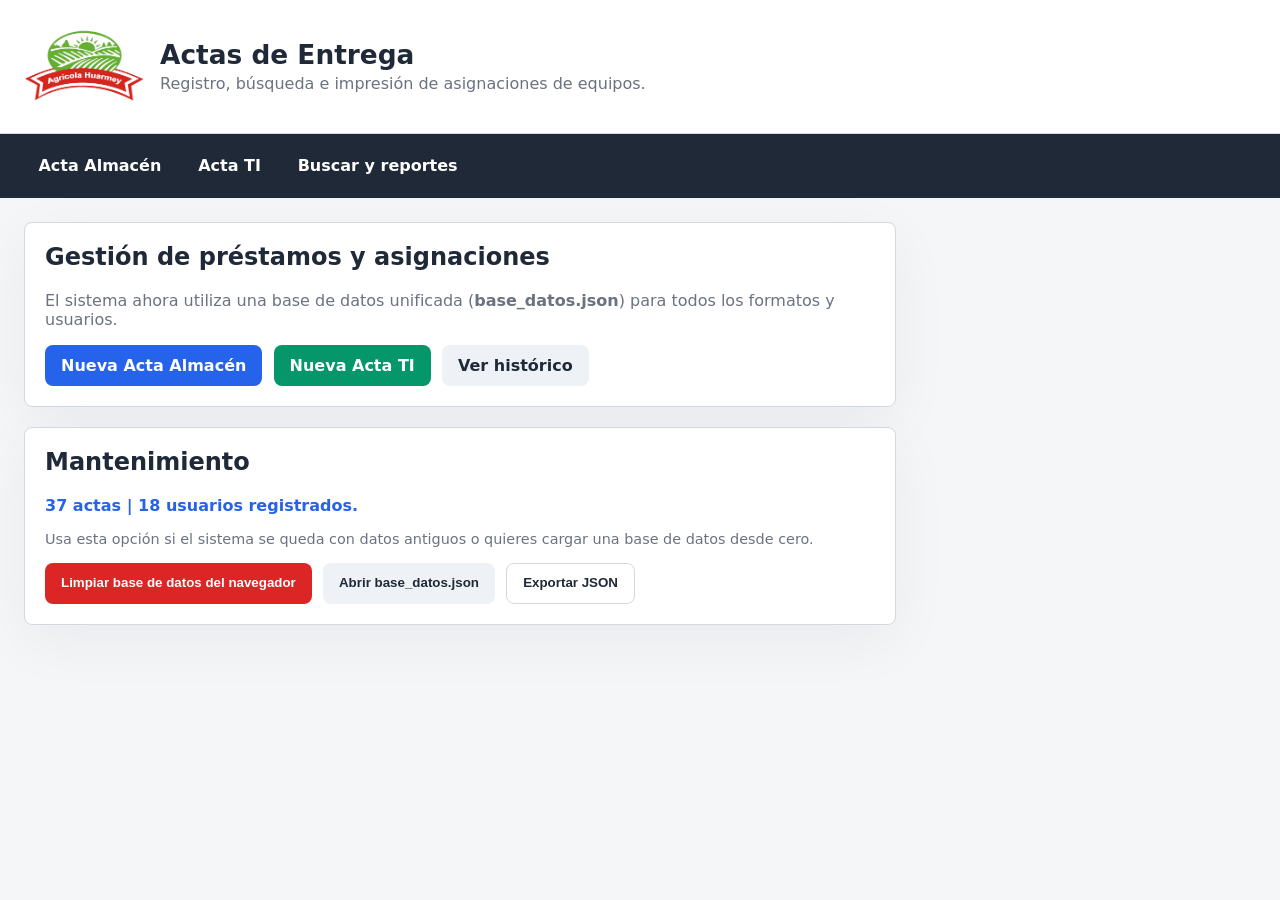
<file: index.html>
<!DOCTYPE html>
<html lang="es">
<head>
  <meta charset="UTF-8" />
  <meta name="viewport" content="width=device-width, initial-scale=1.0" />
  <title>Actas de Entrega - Agrícola Huarmey</title>
  <link rel="stylesheet" href="styles.css" />
</head>
<body data-page="home">
  <header class="page-header">
    <img src="image1.png" alt="Logo Agricola Huarmey" class="logo" />
    <div>
      <h1>Actas de Entrega</h1>
      <p>Registro, búsqueda e impresión de asignaciones de equipos.</p>
    </div>
  </header>

  <nav class="main-menu" aria-label="Menu principal">
    <a class="menu-link" href="registrar_almacen.html">Acta Almacén</a>
    <a class="menu-link" href="registrar_ti.html">Acta TI</a>
    <a class="menu-link" href="buscar.html">Buscar y reportes</a>
  </nav>

  <main class="home-grid">
    <section class="card intro-card">
      <h2>Gestión de préstamos y asignaciones</h2>
      <p>El sistema ahora utiliza una base de datos unificada (<strong>base_datos.json</strong>) para todos los formatos y usuarios.</p>
      <div class="button-group">
        <a class="button primary" href="registrar_almacen.html">Nueva Acta Almacén</a>
        <a class="button accent" href="registrar_ti.html">Nueva Acta TI</a>
        <a class="button secondary" href="buscar.html">Ver histórico</a>
      </div>
    </section>

    <section class="card">
      <h2>Mantenimiento</h2>
      <p id="data-status" style="font-weight: bold; color: var(--primary);">Calculando registros...</p>
      <p style="font-size: 0.9rem; color: var(--muted);">Usa esta opción si el sistema se queda con datos antiguos o quieres cargar una base de datos desde cero.</p>
      <div class="button-group">
        <button type="button" id="clear-local-db-button" class="button" style="background-color: var(--danger); color: white;">Limpiar base de datos del navegador</button>
        <button type="button" id="open-db-button" class="button secondary">Cargar JSON</button>
        <button type="button" id="export-db-button" class="button tertiary">Exportar JSON</button>
        <input type="file" id="csv-file-input" accept=".json,application/json" hidden />
      </div>
    </section>
  </main>

  <script src="app.js"></script>
</body>
</html>
</file>
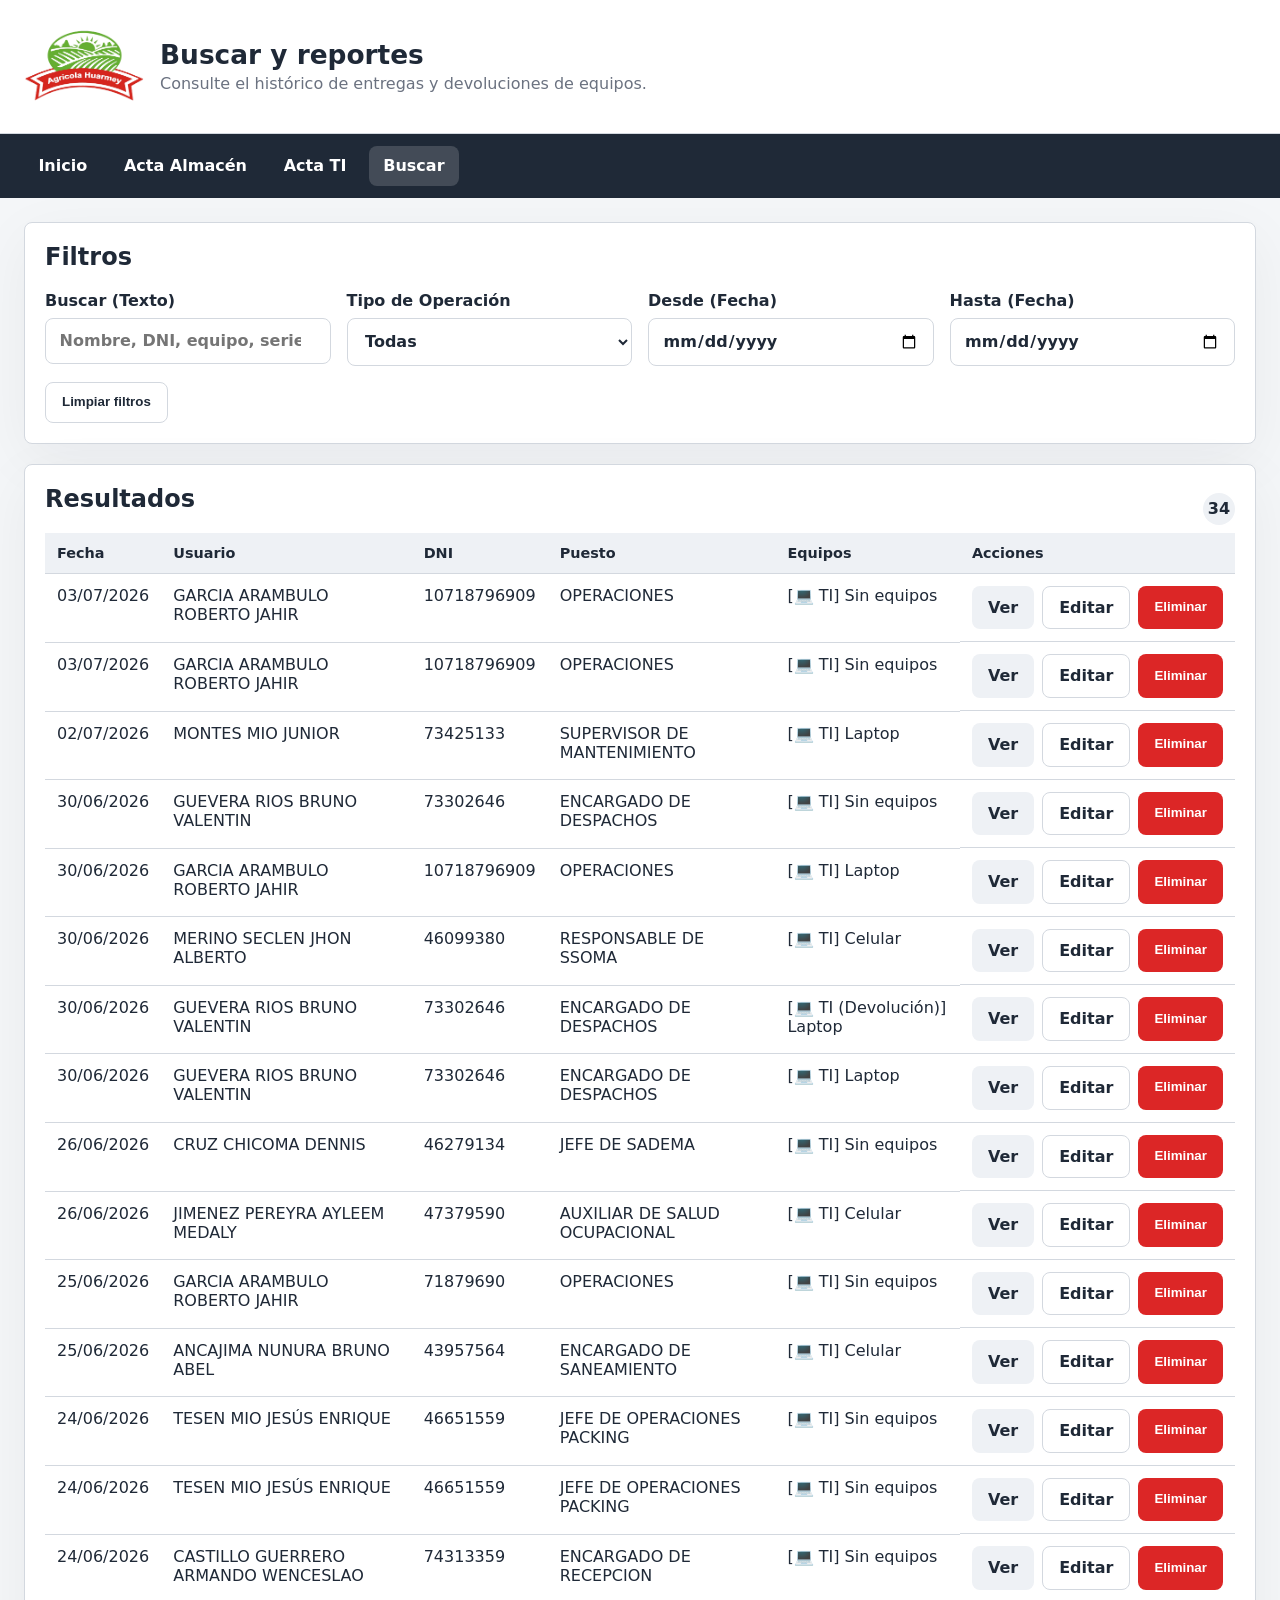
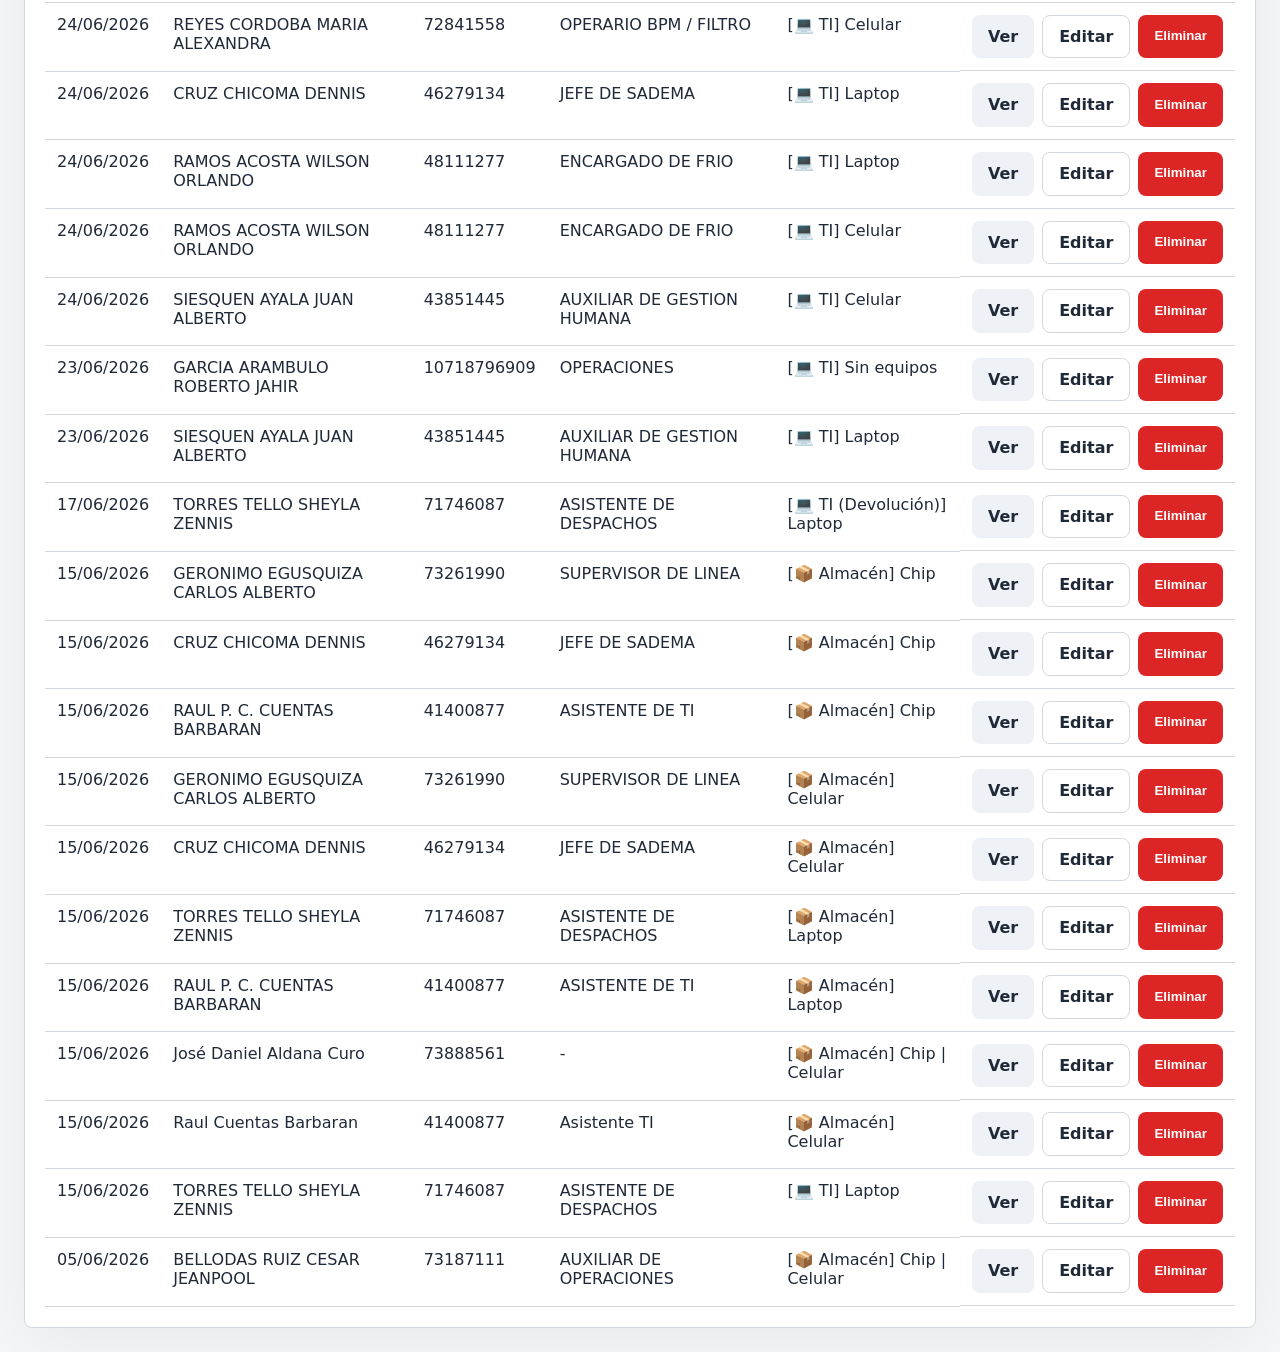
<file: buscar.html>
<!DOCTYPE html>
<html lang="es">
<head>
  <meta charset="UTF-8" />
  <meta name="viewport" content="width=device-width, initial-scale=1.0" />
  <title>Buscar Actas - Agrícola Huarmey</title>
  <link rel="stylesheet" href="styles.css" />
</head>
<body data-page="buscar">
  <header class="page-header">
    <img src="image1.png" alt="Logo Agricola Huarmey" class="logo" />
    <div>
      <h1>Buscar y reportes</h1>
      <p>Consulte el histórico de entregas y devoluciones de equipos.</p>
    </div>
  </header>

  <nav class="main-menu" aria-label="Menu principal">
    <a class="menu-link" href="index.html">Inicio</a>
    <a class="menu-link" href="registrar_almacen.html">Acta Almacén</a>
    <a class="menu-link" href="registrar_ti.html">Acta TI</a>
    <a class="menu-link active" href="buscar.html">Buscar</a>
  </nav>

  <main>
    <section class="card">
      <h2>Filtros</h2>
      <div class="field-grid">
        <label>
          Buscar (Texto)
          <input type="search" id="search-text" placeholder="Nombre, DNI, equipo, serie, imei..." />
        </label>
        <label>
          Tipo de Operación
          <select id="filter-operacion">
            <option value="">Todas</option>
            <option value="Entrega">Entrega</option>
            <option value="Devolución">Devolución</option>
          </select>
        </label>
        <label>
          Desde (Fecha)
          <input type="date" id="date-from" />
        </label>
        <label>
          Hasta (Fecha)
          <input type="date" id="date-to" />
        </label>
      </div>
      <div class="button-group">
        <button type="button" id="clear-filters-button" class="button tertiary">Limpiar filtros</button>
      </div>
    </section>

    <section class="card">
      <div class="section-header">
        <h2>Resultados</h2>
        <span id="report-count" class="count-badge">0</span>
      </div>
      <div class="table-wrap">
        <table class="records-table">
          <thead>
            <tr>
              <th>Fecha</th>
              <th>Usuario</th>
              <th>DNI</th>
              <th>Puesto</th>
              <th>Equipos</th>
              <th>Acciones</th>
            </tr>
          </thead>
          <tbody id="records-table-body"></tbody>
        </table>
      </div>
    </section>
  </main>
  <script src="app.js"></script>
</body>
</html>
</file>
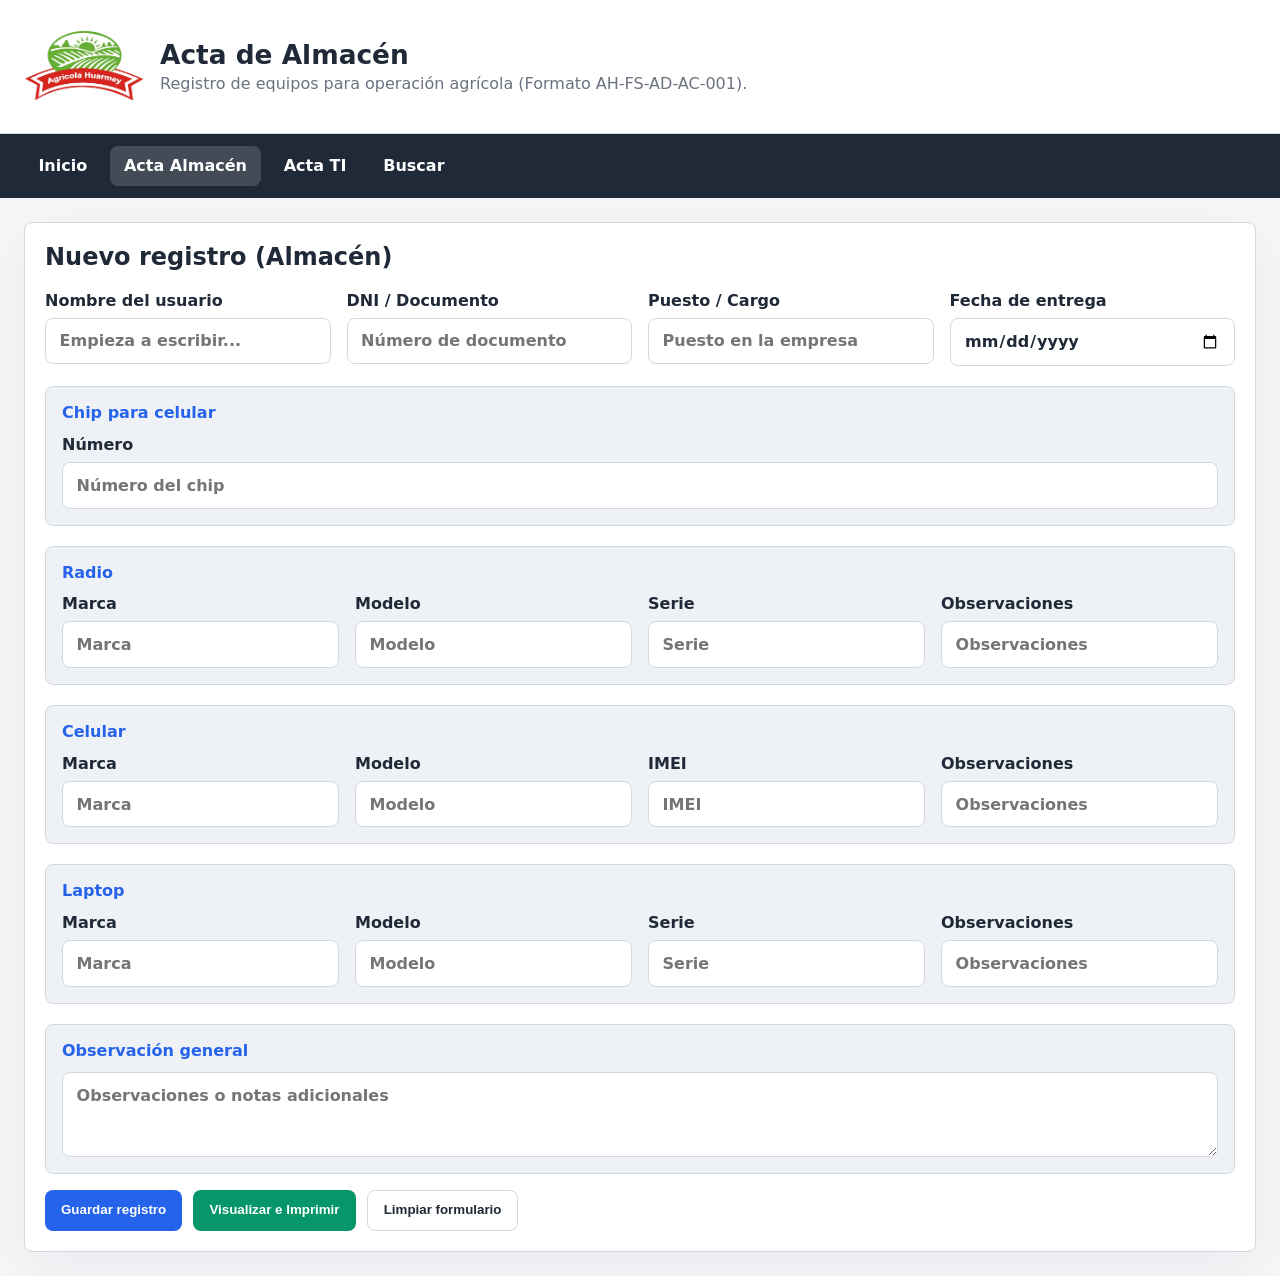
<file: registrar_almacen.html>
<!DOCTYPE html>
<html lang="es">
<head>
  <meta charset="UTF-8" />
  <meta name="viewport" content="width=device-width, initial-scale=1.0" />
  <title>Registrar Acta - Almacén</title>
  <link rel="stylesheet" href="styles.css" />
</head>
<body data-page="registrar_almacen">
  <header class="page-header">
    <img src="image1.png" alt="Logo Agricola Huarmey" class="logo" />
    <div>
      <h1>Acta de Almacén</h1>
      <p>Registro de equipos para operación agrícola (Formato AH-FS-AD-AC-001).</p>
    </div>
  </header>

  <nav class="main-menu" aria-label="Menu principal">
    <a class="menu-link" href="index.html">Inicio</a>
    <a class="menu-link active" href="registrar_almacen.html">Acta Almacén</a>
    <a class="menu-link" href="registrar_ti.html">Acta TI</a>
    <a class="menu-link" href="buscar.html">Buscar</a>
  </nav>

  <main>
    <section class="card form-card">
      <h2 id="form-title">Nuevo registro (Almacén)</h2>
      <form id="delivery-form">
        <input type="hidden" id="record-id" value="" />

        <div class="field-grid">
          <label>
            Nombre del usuario
            <input type="text" id="usuario_nombre" placeholder="Empieza a escribir..." required autocomplete="off" />
          </label>
          <label>
            DNI / Documento
            <input type="text" id="usuario_dni" placeholder="Número de documento" required />
          </label>
          <label>
            Puesto / Cargo
            <input type="text" id="usuario_puesto" placeholder="Puesto en la empresa" required />
          </label>
          <label>
            Fecha de entrega
            <input type="date" id="fecha_entrega" required />
          </label>
        </div>

        <div class="equipment-section">
          <h3>Chip para celular</h3>
          <div class="field-grid">
            <label>Número<input type="text" id="chip_numero" placeholder="Número del chip" /></label>
          </div>
        </div>

        <div class="equipment-section">
          <h3>Radio</h3>
          <div class="field-grid">
            <label>Marca<input type="text" id="radio_marca" placeholder="Marca" /></label>
            <label>Modelo<input type="text" id="radio_modelo" placeholder="Modelo" /></label>
            <label>Serie<input type="text" id="radio_serie" placeholder="Serie" /></label>
            <label>Observaciones<input type="text" id="radio_obs" placeholder="Observaciones" /></label>
          </div>
        </div>

        <div class="equipment-section">
          <h3>Celular</h3>
          <div class="field-grid">
            <label>Marca<input type="text" id="celular_marca" placeholder="Marca" /></label>
            <label>Modelo<input type="text" id="celular_modelo" placeholder="Modelo" /></label>
            <label>IMEI<input type="text" id="celular_imei" placeholder="IMEI" /></label>
            <label>Observaciones<input type="text" id="celular_obs" placeholder="Observaciones" /></label>
          </div>
        </div>

        <div class="equipment-section">
          <h3>Laptop</h3>
          <div class="field-grid">
            <label>Marca<input type="text" id="laptop_marca" placeholder="Marca" /></label>
            <label>Modelo<input type="text" id="laptop_modelo" placeholder="Modelo" /></label>
            <label>Serie<input type="text" id="laptop_serie" placeholder="Serie" /></label>
            <label>Observaciones<input type="text" id="laptop_obs" placeholder="Observaciones" /></label>
          </div>
        </div>

        <div class="equipment-section">
          <h3>Observación general</h3>
          <label class="full-width">
            <textarea id="observaciones" rows="3" placeholder="Observaciones o notas adicionales"></textarea>
          </label>
        </div>

        <div class="button-group">
          <button type="submit" class="button primary">Guardar registro</button>
          <button type="button" id="view-button" class="button accent">Visualizar e Imprimir</button>
          <button type="button" id="clear-button" class="button tertiary">Limpiar formulario</button>
        </div>
      </form>
    </section>
  </main>
  <script src="app.js"></script>
</body>
</html>
</file>
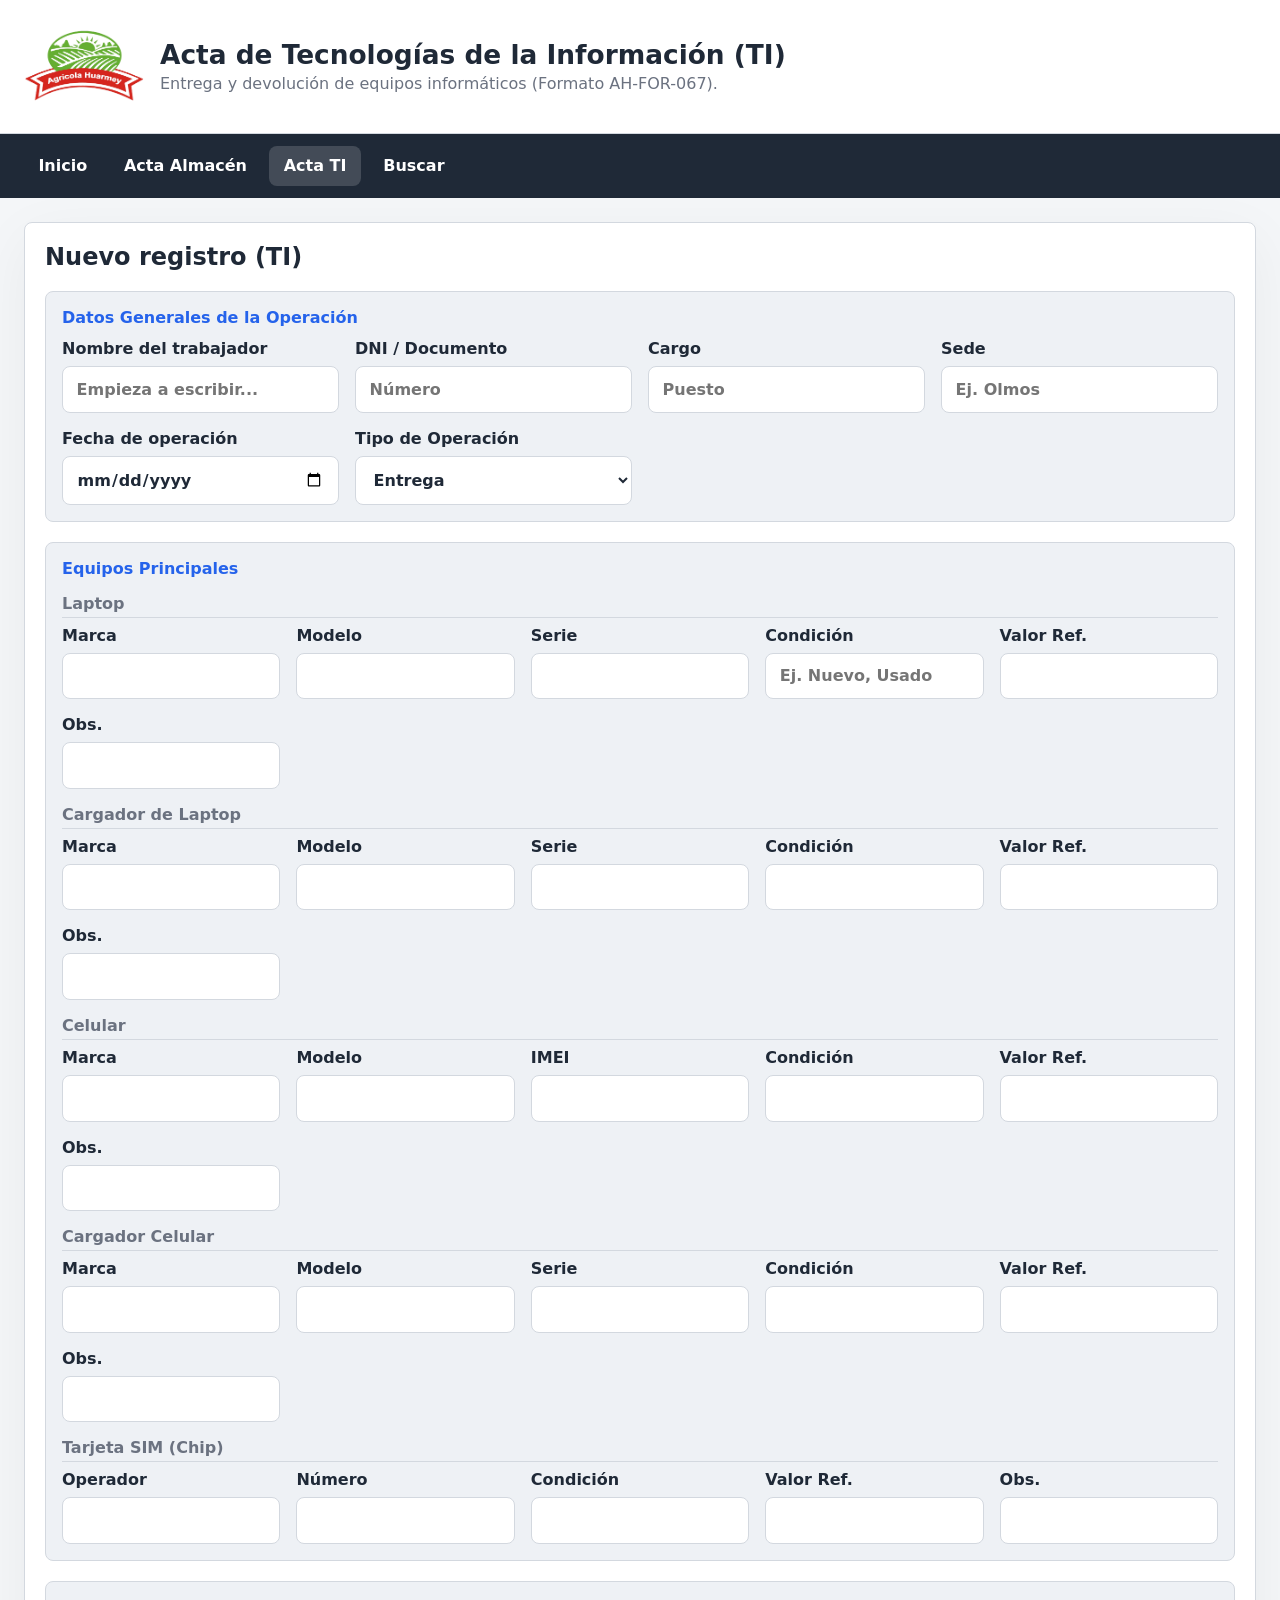
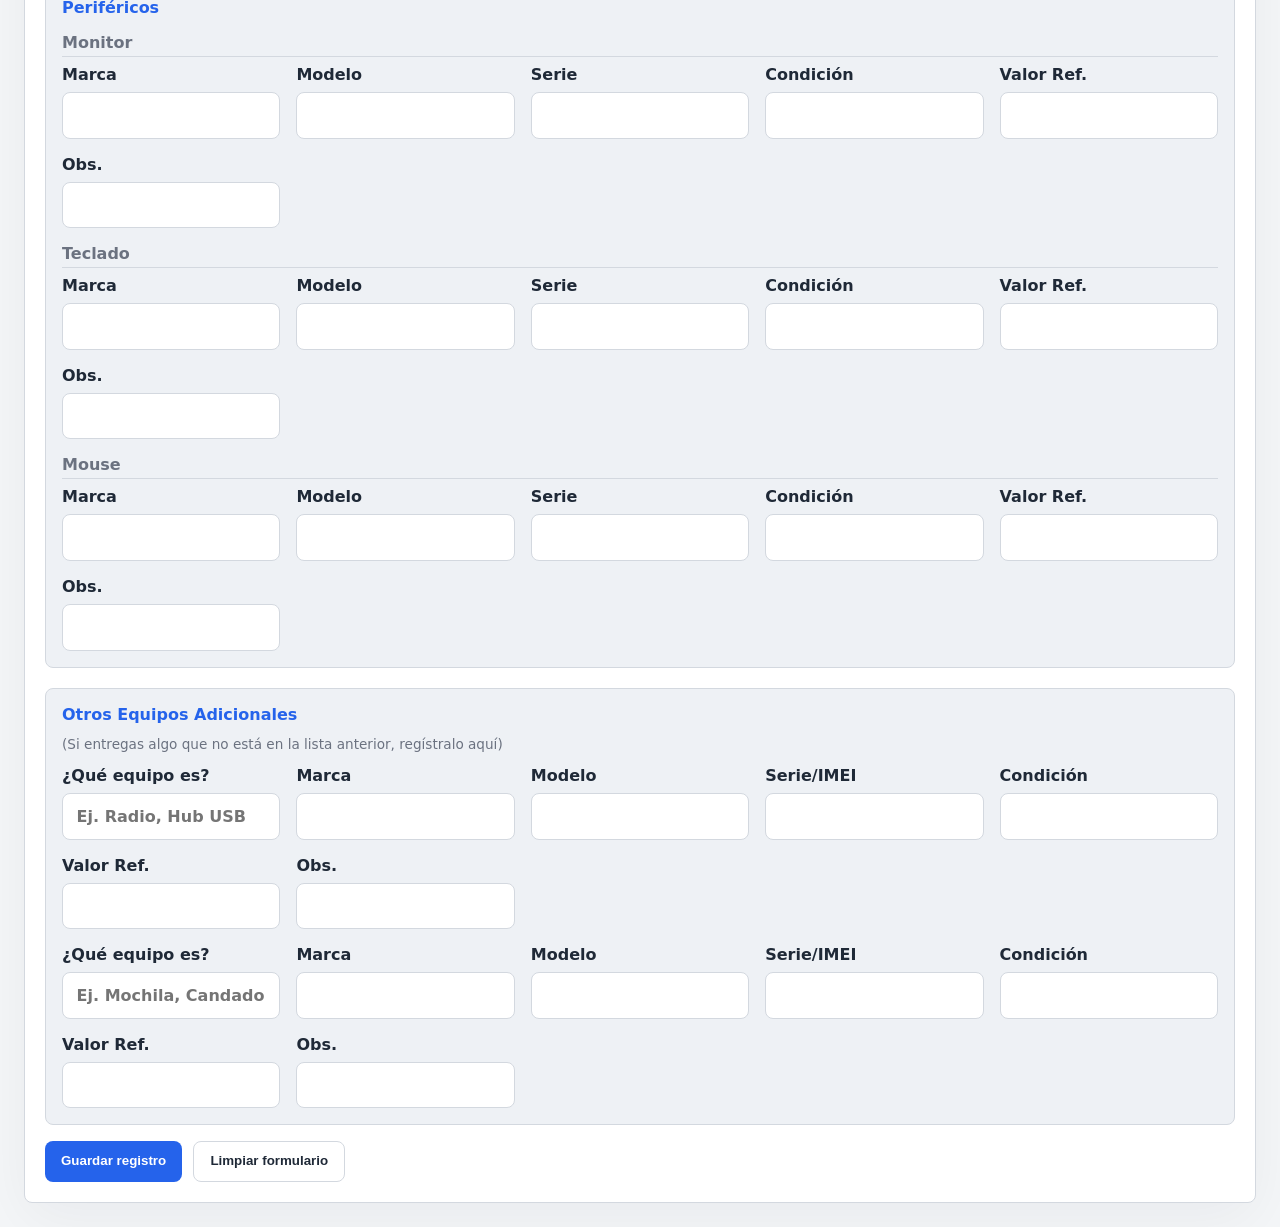
<file: registrar_ti.html>
<!DOCTYPE html>
<html lang="es">
<head>
  <meta charset="UTF-8" />
  <meta name="viewport" content="width=device-width, initial-scale=1.0" />
  <title>Registrar Acta - TI</title>
  <link rel="stylesheet" href="styles.css" />
  <style>
    /* Estilos extra para hacer más compacto este formulario que es más grande */
    .equipment-section h4 { margin: 1rem 0 0.5rem; color: var(--muted); border-bottom: 1px solid var(--border); padding-bottom: 0.25rem; }
    .compact-grid { grid-template-columns: repeat(auto-fit, minmax(180px, 1fr)); }
  </style>
</head>
<body data-page="registrar_ti">
  <header class="page-header">
    <img src="image1.png" alt="Logo Agricola Huarmey" class="logo" />
    <div>
      <h1>Acta de Tecnologías de la Información (TI)</h1>
      <p>Entrega y devolución de equipos informáticos (Formato AH-FOR-067).</p>
    </div>
  </header>

  <nav class="main-menu" aria-label="Menu principal">
    <a class="menu-link" href="index.html">Inicio</a>
    <a class="menu-link" href="registrar_almacen.html">Acta Almacén</a>
    <a class="menu-link active" href="registrar_ti.html">Acta TI</a>
    <a class="menu-link" href="buscar.html">Buscar</a>
  </nav>

  <main>
    <section class="card form-card">
      <h2 id="form-title">Nuevo registro (TI)</h2>
      <form id="delivery-form">
        <input type="hidden" id="record-id" value="" />

        <div class="equipment-section">
          <h3>Datos Generales de la Operación</h3>
          <div class="field-grid">
            <label>Nombre del trabajador<input type="text" id="usuario_nombre" placeholder="Empieza a escribir..." required autocomplete="off" /></label>
            <label>DNI / Documento<input type="text" id="usuario_dni" placeholder="Número" required /></label>
            <label>Cargo<input type="text" id="usuario_puesto" placeholder="Puesto" required /></label>
            <label>Sede<input type="text" id="sede" placeholder="Ej. Olmos" required /></label>
            <label>Fecha de operación<input type="date" id="fecha_entrega" required /></label>
            <label>Tipo de Operación
              <select id="tipo_operacion" required>
                <option value="Entrega">Entrega</option>
                <option value="Devolución">Devolución</option>
              </select>
            </label>
          </div>
        </div>

        <div class="equipment-section">
          <h3>Equipos Principales</h3>
          
          <h4>Laptop</h4>
          <div class="field-grid compact-grid">
            <label>Marca<input type="text" id="laptop_marca" /></label>
            <label>Modelo<input type="text" id="laptop_modelo" /></label>
            <label>Serie<input type="text" id="laptop_serie" /></label>
            <label>Condición<input type="text" id="laptop_condicion" placeholder="Ej. Nuevo, Usado" /></label>
            <label>Valor Ref.<input type="text" id="laptop_valor" /></label>
            <label>Obs.<input type="text" id="laptop_obs" /></label>
          </div>

          <h4>Cargador de Laptop</h4>
          <div class="field-grid compact-grid">
            <label>Marca<input type="text" id="cargador_laptop_marca" /></label>
            <label>Modelo<input type="text" id="cargador_laptop_modelo" /></label>
            <label>Serie<input type="text" id="cargador_laptop_serie" /></label>
            <label>Condición<input type="text" id="cargador_laptop_condicion" /></label>
            <label>Valor Ref.<input type="text" id="cargador_laptop_valor" /></label>
            <label>Obs.<input type="text" id="cargador_laptop_obs" /></label>
          </div>

          <h4>Celular</h4>
          <div class="field-grid compact-grid">
            <label>Marca<input type="text" id="celular_marca" /></label>
            <label>Modelo<input type="text" id="celular_modelo" /></label>
            <label>IMEI<input type="text" id="celular_imei" /></label>
            <label>Condición<input type="text" id="celular_condicion" /></label>
            <label>Valor Ref.<input type="text" id="celular_valor" /></label>
            <label>Obs.<input type="text" id="celular_obs" /></label>
          </div>

          <h4>Cargador Celular</h4>
          <div class="field-grid compact-grid">
            <label>Marca<input type="text" id="cargador_cel_marca" /></label>
            <label>Modelo<input type="text" id="cargador_cel_modelo" /></label>
            <label>Serie<input type="text" id="cargador_cel_serie" /></label>
            <label>Condición<input type="text" id="cargador_cel_condicion" /></label>
            <label>Valor Ref.<input type="text" id="cargador_cel_valor" /></label>
            <label>Obs.<input type="text" id="cargador_cel_obs" /></label>
          </div>

          <h4>Tarjeta SIM (Chip)</h4>
          <div class="field-grid compact-grid">
            <label>Operador<input type="text" id="sim_marca" /></label>
            <label>Número<input type="text" id="sim_numero" /></label>
            <label>Condición<input type="text" id="sim_condicion" /></label>
            <label>Valor Ref.<input type="text" id="sim_valor" /></label>
            <label>Obs.<input type="text" id="sim_obs" /></label>
          </div>
        </div>

        <div class="equipment-section">
          <h3>Periféricos</h3>
          
          <h4>Monitor</h4>
          <div class="field-grid compact-grid">
            <label>Marca<input type="text" id="monitor_marca" /></label>
            <label>Modelo<input type="text" id="monitor_modelo" /></label>
            <label>Serie<input type="text" id="monitor_serie" /></label>
            <label>Condición<input type="text" id="monitor_condicion" /></label>
            <label>Valor Ref.<input type="text" id="monitor_valor" /></label>
            <label>Obs.<input type="text" id="monitor_obs" /></label>
          </div>

          <h4>Teclado</h4>
          <div class="field-grid compact-grid">
            <label>Marca<input type="text" id="teclado_marca" /></label>
            <label>Modelo<input type="text" id="teclado_modelo" /></label>
            <label>Serie<input type="text" id="teclado_serie" /></label>
            <label>Condición<input type="text" id="teclado_condicion" /></label>
            <label>Valor Ref.<input type="text" id="teclado_valor" /></label>
            <label>Obs.<input type="text" id="teclado_obs" /></label>
          </div>

          <h4>Mouse</h4>
          <div class="field-grid compact-grid">
            <label>Marca<input type="text" id="mouse_marca" /></label>
            <label>Modelo<input type="text" id="mouse_modelo" /></label>
            <label>Serie<input type="text" id="mouse_serie" /></label>
            <label>Condición<input type="text" id="mouse_condicion" /></label>
            <label>Valor Ref.<input type="text" id="mouse_valor" /></label>
            <label>Obs.<input type="text" id="mouse_obs" /></label>
          </div>
        </div>

        <div class="equipment-section">
          <h3>Otros Equipos Adicionales</h3>
          <p style="font-size: 0.85rem; color: var(--muted); margin-top: 0;">(Si entregas algo que no está en la lista anterior, regístralo aquí)</p>
          
          <div class="field-grid compact-grid" style="margin-bottom: 1rem;">
            <label>¿Qué equipo es?<input type="text" id="otro1_tipo" placeholder="Ej. Radio, Hub USB" /></label>
            <label>Marca<input type="text" id="otro1_marca" /></label>
            <label>Modelo<input type="text" id="otro1_modelo" /></label>
            <label>Serie/IMEI<input type="text" id="otro1_serie" /></label>
            <label>Condición<input type="text" id="otro1_condicion" /></label>
            <label>Valor Ref.<input type="text" id="otro1_valor" /></label>
            <label>Obs.<input type="text" id="otro1_obs" class="full-width" /></label>
          </div>

          <div class="field-grid compact-grid">
            <label>¿Qué equipo es?<input type="text" id="otro2_tipo" placeholder="Ej. Mochila, Candado" /></label>
            <label>Marca<input type="text" id="otro2_marca" /></label>
            <label>Modelo<input type="text" id="otro2_modelo" /></label>
            <label>Serie/IMEI<input type="text" id="otro2_serie" /></label>
            <label>Condición<input type="text" id="otro2_condicion" /></label>
            <label>Valor Ref.<input type="text" id="otro2_valor" /></label>
            <label>Obs.<input type="text" id="otro2_obs" class="full-width" /></label>
          </div>
        </div>

        <div class="button-group">
          <button type="submit" class="button primary">Guardar registro</button>
          <button type="button" id="clear-button" class="button tertiary">Limpiar formulario</button>
        </div>
      </form>
    </section>
  </main>
  <script src="app.js"></script>
</body>
</html>
</file>
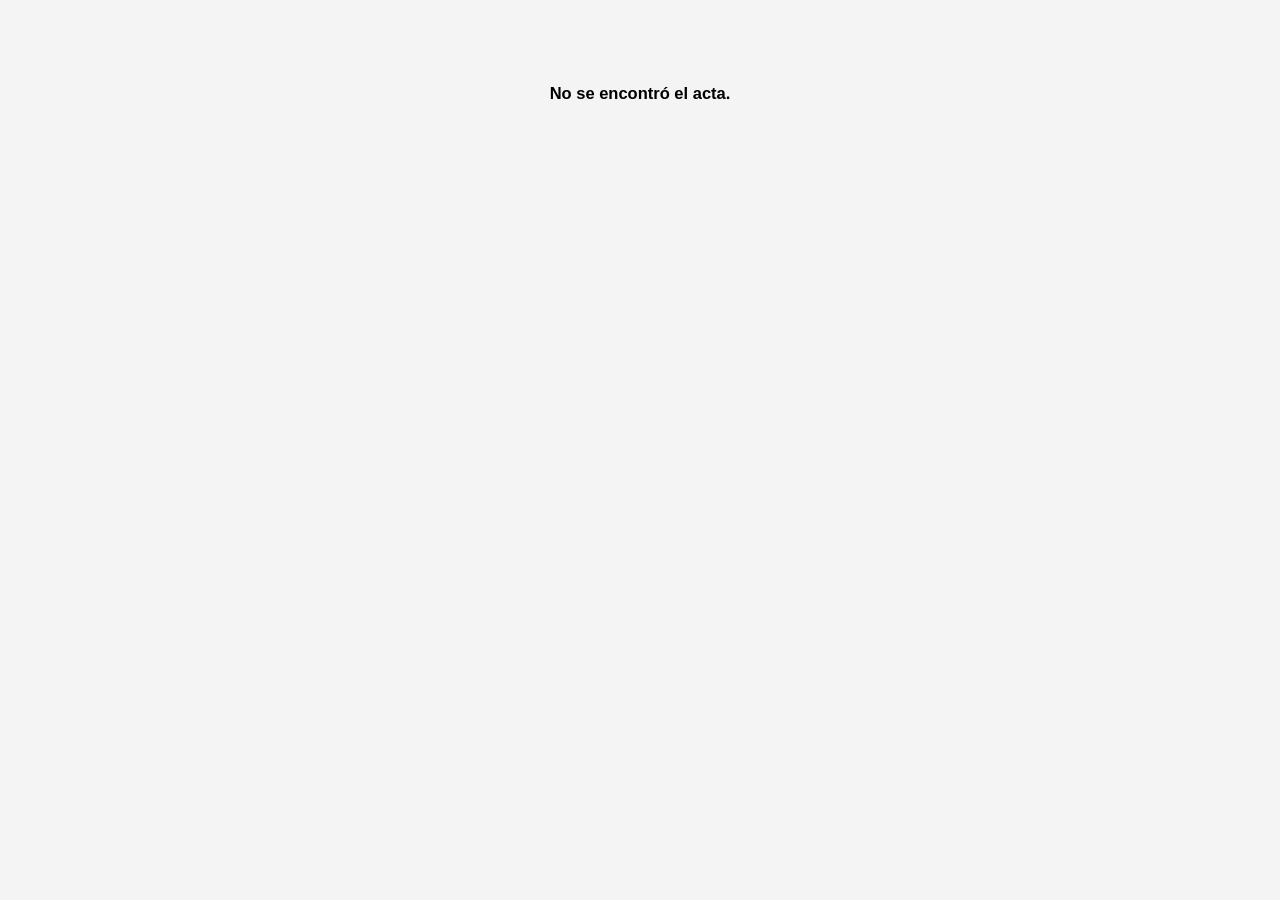
<file: visualizar_almacen.html>
<!DOCTYPE html>
<html lang="es">
<head>
    <meta charset="UTF-8">
    <meta name="viewport" content="width=device-width, initial-scale=1.0">
    <title>Imprimir Acta de Entrega - Almacén</title>
    <style>
        /* Estilos generales y tipografía */
        body {
            font-family: Arial, sans-serif;
            font-size: 11px;
            color: #000;
            margin: 0;
            padding: 20px;
            background-color: #f4f4f4;
        }

        .document-container {
            width: 1050px; /* Ancho simulado de A4 horizontal */
            margin: 0 auto;
            background: #fff;
            padding: 30px;
            box-shadow: 0 0 10px rgba(0,0,0,0.1);
            box-sizing: border-box;
        }

        /* Utilidades */
        .bold { font-weight: bold; }
        .text-center { text-align: center; }
        .bg-gray { background-color: #f2f2f2; }
        
        /* Tablas generales */
        table {
            width: 100%;
            border-collapse: collapse;
            margin-bottom: 15px;
        }
        th, td {
            border: 1px solid #000;
            padding: 5px;
        }

        /* Cabecera Principal */
        .header-table td { padding: 6px; }
        .logo-cell { width: 150px; text-align: center; }
        .logo-cell img { max-width: 120px; }
        .title-cell { text-align: center; font-size: 14px; font-weight: bold; }
        .info-cell { width: 250px; font-size: 11px; line-height: 1.4; }

        /* Sección de Fecha y Párrafo */
        .date-section {
            display: flex;
            align-items: center;
            margin-bottom: 15px;
        }
        .date-text {
            /*position: absolute;
            bottom: 0;*/
            width: 70px;
            text-align: center;
            border: 1px solid #000;
            font-weight: bold;
            padding: 3px 10px;
            background-color: #f2f2f2;
            height: 15px;
        }
        .date-box {
            border: 1px solid #000;
            padding: 3px 10px;
            width: 150px;
            text-align: center;
            /*margin-left: 5px;*/
            height: 15px;
        }
        .paragraph {
            line-height: 1.8;
            margin-bottom: 20px;
            font-size: 13px;
        }
        .line-input {
            font-weight: bold;
            text-decoration: underline;
            padding: 0 5px;
        }

        /* Cuadrícula de Equipos (Alineación estilo Excel) */
        .equipment-container {
            display: flex;
            gap: 25px;
            margin-bottom: 10px;
        }
        .col-1 { flex: 1;}
        .col-2-3 { flex: 2; display: flex; flex-direction: column; }
        .col-inner { display: flex; gap: 25px; }
        .col-2, .col-3 { flex: 1; }

        .field-row {
            display: flex;
            justify-content: space-between;
            align-items: center;
            margin-bottom: 6px;
        }
        .field-label {
            font-weight: bold;
            font-size: 11px;
            width: 70px; /* Fija el ancho de la etiqueta para que los recuadros se alineen */
        }
        .field-value {
            border: 1px solid #000;
            flex: 1; /* Hace que el recuadro se estire perfectamente llenando la columna */
            margin-left: 10px;
            height: 18px;
            padding: 2px 5px;
            display: flex;
            align-items: center;
        }
        .field-check {
            border: 1px solid #000;
            /*flex: 1;*/ /* Hace que el recuadro se estire perfectamente llenando la columna */
            margin-left: 10px;
            height: 18px;
            width: 100px;
            padding: 2px 5px;
            display: flex;
            align-items: center;
        }

        /* Caja de Observación Grande */
        .obs-large-box {
            border: 1px solid #000;
            height: 60px;
            margin-top: 5px;
            width: 100%;
            display: flex;
            flex-direction: column;
        }
        .obs-title {
            font-weight: bold;
            border-bottom: 1px solid #000;
            border-right: 1px solid #000;
            display: inline-block;
            padding: 2px 30px;
            background-color: #f2f2f2;
            width: max-content;
        }

        /* Firmas */
        .disclaimer { margin: 10px 0; font-size: 11px; }
        .signatures-container {
            display: flex;
            justify-content: space-between;
            margin-top: 25px;
            margin-bottom: 25px;
            padding: 0 40px;
        }
        .sig-box {
            width: 320px;
            border: 1px solid #000;
            height: 75px;
            position: relative;
        }
        .sig-text {
            position: absolute;
            bottom: 0;
            width: 100%;
            text-align: center;
            border-top: 1px solid #000;
            font-weight: bold;
            padding: 4px 0;
            background-color: #f2f2f2;
        }

        /* Tablas Finales */
        .approval-table th, .approval-table td { text-align: center; }
        .control-table th, .control-table td { text-align: center; }
        .control-title { font-style: italic; margin-bottom: 2px; font-size: 9px; }

        /* Configuración de Impresión */
        @media print {
            body { background-color: #fff; padding: 0; }
            .document-container { box-shadow: none; width: 100%; padding: 0; margin: 0; }
            .no-print { display: none !important; }
            * { -webkit-print-color-adjust: exact !important; print-color-adjust: exact !important; }
            @page { size: A4 landscape; margin: 12mm; }
        }
    </style>
</head>
<body>

    <div class="document-container">
        
        <table class="header-table">
            <tr>
                <td rowspan="2" class="logo-cell">
                    <img src="image1.png" alt="Agrícola Huarmey">
                </td>
                <td class="title-cell">ACTA DE ENTREGA</td>
                <td class="info-cell" rowspan="2">
                    <span class="bold">Código:</span> AH-FS-AD-AC-001<br>
                    <span class="bold">Revisión:</span> 1.1<br>
                    <span class="bold">Fecha aprobación:</span> 16/01/2025<br>
                    <span class="bold">Páginas:</span> 1 de 1
                </td>
            </tr>
            <tr>
                <td class="title-cell">ENTREGA EQUIPOS DE COMUNICACIÓN</td>
            </tr>
        </table>

        <div class="date-section">
            
            <div class="date-text">FECHA:</div>
            <div class="date-box" id="val_fecha"></div>
        </div>

        <div class="paragraph">
            Por medio del presente documento, al Sr. (a): <span class="line-input" id="val_nombre"></span> con DNI: <span class="line-input" id="val_dni"></span>,<br>
            quien nos representa en la compañía en el puesto de - <span class="line-input" id="val_puesto"></span> se genera la entrega de lo siguiente:
        </div>

        <div class="equipment-container">
            <div class="col-1">
                <div class="field-row"><span class="field-label">CHIP NUEVO</span><div class="field-check"></div></div>
                <div class="field-row"><span class="field-label">NUMERO:</span><div class="field-value" id="val_chip_numero"></div></div>
                <br>
                <div class="field-row"><span class="field-label">RADIO</span><div class="field-value"></div></div>
                <div class="field-row"><span class="field-label">MARCA:</span><div class="field-value" id="val_radio_marca"></div></div>
                <div class="field-row"><span class="field-label">MODELO:</span><div class="field-value" id="val_radio_modelo"></div></div>
                <div class="field-row"><span class="field-label">SERIE:</span><div class="field-value" id="val_radio_serie"></div></div>
                <div class="field-row"><span class="field-label">OBS.:</span><div class="field-value" id="val_radio_obs"></div></div>
            </div>

            <div class="col-2-3">
                <div class="col-inner">
                    <div class="col-2">
                        <div class="field-row"><span class="field-label">CELULAR</span><div class="field-check"></div></div>
                        <div class="field-row"><span class="field-label">MARCA:</span><div class="field-value text-center" id="val_cel_marca"></div></div>
                        <div class="field-row"><span class="field-label">MODELO:</span><div class="field-value text-center" id="val_cel_modelo"></div></div>
                        <div class="field-row"><span class="field-label">IMEI:</span><div class="field-value text-center" id="val_cel_imei"></div></div>
                        <div class="field-row"><span class="field-label">OBS.:</span><div class="field-value text-center" id="val_cel_obs"></div></div>
                    </div>
                    <div class="col-3">
                        <div class="field-row"><span class="field-label">LAPTOP</span><div class="field-check"></div></div>
                        <div class="field-row"><span class="field-label">MARCA:</span><div class="field-value" id="val_lap_marca"></div></div>
                        <div class="field-row"><span class="field-label">MODELO:</span><div class="field-value" id="val_lap_modelo"></div></div>
                        <div class="field-row"><span class="field-label">SERIE:</span><div class="field-value" id="val_lap_serie"></div></div>
                        <div class="field-row"><span class="field-label">OBS.:</span><div class="field-value" id="val_lap_obs"></div></div>
                    </div>
                </div>
                
                <div class="obs-large-box">
                    <div class="obs-title">OBSERVACION</div>
                    <div style="padding: 4px; flex: 1;" id="val_observacion_general"></div>
                </div>
            </div>
        </div>

        <div class="disclaimer">
            En caso de pérdida, daños causados al equipo por un mal manejo y/o imprudencia del usuario, será este quien asumirá el costo total del equipo.
        </div>

        <div class="signatures-container">
            <div class="sig-box">
                <div class="sig-text">ENTREGA CONFORME ALMACEN</div>
            </div>
            <div class="sig-box">
                <div class="sig-text">RECIBI CONFORME USUARIO</div>
            </div>
        </div>

        <table class="approval-table">
            <tr class="bg-gray bold">
                <td>ELABORADO POR:</td>
                <td>REVISADO POR:</td>
                <td>APROBADO POR:</td>
            </tr>
            <tr>
                <td>Encargado Certificaciones</td>
                <td>Encargado Certificaciones</td>
                <td>Gerente de Operación Agrícola</td>
            </tr>
        </table>

        <div class="control-title">Control de Cambios:</div>
        <table class="control-table">
            <tr class="bg-gray bold">
                <td>VERSION</td>
                <td>FECHA</td>
                <td>DESCRIPCION DE CAMBIOS</td>
            </tr>
            <tr>
                <td>1</td>
                <td>9/01/2025</td>
                <td>Elaboracion del Documento</td>
            </tr>
            <tr>
                <td>1.1</td>
                <td>16/01/2025</td>
                <td>Se Modifico el codigo de asignacion</td>
            </tr>
        </table>

    </div>

    <script>
        function renderActa(record) {
            const setEl = (id, text) => { 
                const el = document.getElementById(id); 
                if (el) el.textContent = text || ''; 
            };

            // Formatear fecha a DD/MM/YYYY si es necesario
            let fechaArr = (record.fecha_entrega || '').split('-');
            let fechaStr = fechaArr.length === 3 ? `${fechaArr[2]}/${fechaArr[1]}/${fechaArr[0]}` : record.fecha_entrega;

            // Datos del Usuario
            setEl('val_fecha', fechaStr);
            setEl('val_nombre', record.usuario_nombre);
            setEl('val_dni', record.usuario_dni);
            setEl('val_puesto', record.usuario_puesto);

            // Equipos: Chip y Radio
            setEl('val_chip_numero', record.chip_numero);
            setEl('val_radio_marca', record.radio_marca);
            setEl('val_radio_modelo', record.radio_modelo);
            setEl('val_radio_serie', record.radio_serie);
            setEl('val_radio_obs', record.radio_obs);

            // Equipos: Celular
            setEl('val_cel_marca', record.celular_marca);
            setEl('val_cel_modelo', record.celular_modelo);
            setEl('val_cel_imei', record.celular_imei);
            setEl('val_cel_obs', record.celular_obs);

            // Equipos: Laptop
            setEl('val_lap_marca', record.laptop_marca);
            setEl('val_lap_modelo', record.laptop_modelo);
            setEl('val_lap_serie', record.laptop_serie);
            setEl('val_lap_obs', record.laptop_obs);

            // Observación final
            setEl('val_observacion_general', record.observaciones);
        }
    </script>
    
    <script src="app.js"></script>
</body>
</html>
</file>
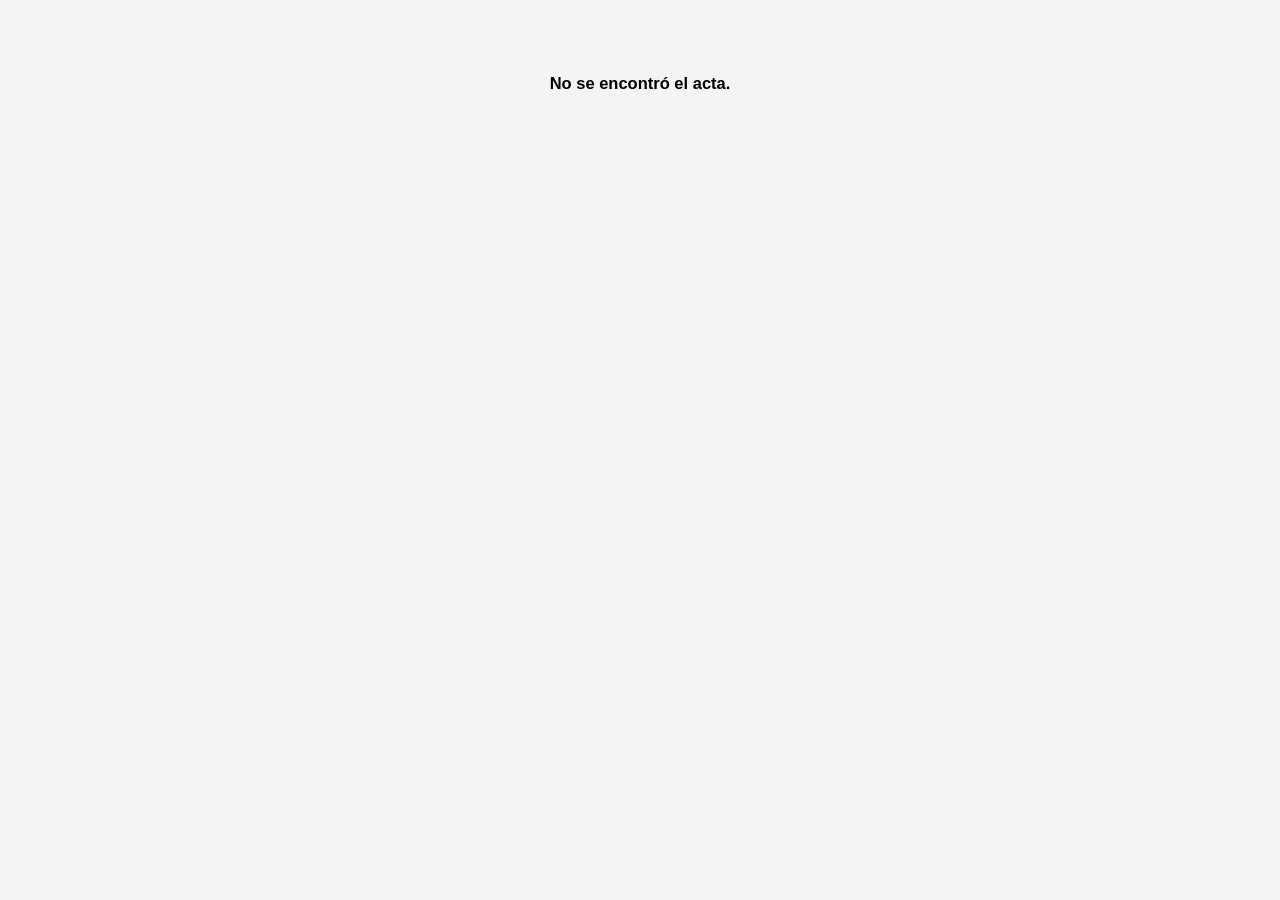
<file: visualizar_ti.html>
<!DOCTYPE html>
<html lang="es">

<head>
    <meta charset="UTF-8">
    <meta name="viewport" content="width=device-width, initial-scale=1.0">
    <title>Imprimir Acta TI</title>
    <style>
        /* Estilos generales */
        body {
            font-family: Arial, sans-serif;
            font-size: 11px;
            color: #000;
            margin: 0;
            padding: 10px;
            background-color: #f4f4f4;
        }

        .document-container {
            width: 794px;
            /* Ancho simulado de A4 Vertical (Portrait) */
            margin: 0 auto;
            background: #fff;
            padding: 25px 35px;
            box-shadow: 0 0 10px rgba(0, 0, 0, 0.1);
            box-sizing: border-box;
        }

        .bold {
            font-weight: bold;
        }

        .text-center {
            text-align: center;
        }

        /* Cabecera Principal */
        table {
            width: 100%;
            border-collapse: collapse;
            margin-bottom: 10px;
        }

        th,
        td {
            border: 1px solid #000;
            padding: 3px;
        }

        .header-table td {
            padding: 4px;
        }

        .logo-cell {
            width: 120px;
            text-align: center;
        }

        .logo-cell img {
            max-width: 90px;
        }

        .title-cell {
            text-align: center;
            font-size: 13px;
            font-weight: bold;
            line-height: 1.2;
        }

        .info-cell {
            width: 220px;
            font-size: 10px;
            line-height: 1.2;
        }

        /* Información General */
        .info-row {
            display: flex;
            justify-content: space-between;
            margin-bottom: 10px;
            font-weight: bold;
        }

        .paragraph {
            line-height: 1.4;
            margin-bottom: 10px;
            text-align: justify;
        }

        /* Tabla de Equipos */
        .equip-table th {
            background-color: #f2f2f2;
            text-align: center;
            font-size: 10px;
        }

        .equip-table td {
            font-size: 10px;
            height: 16px;
        }

        .type-operation {
            display: flex;
            justify-content: space-between;
            font-weight: normal;
            font-size: 9px;
            padding: 1px;
        }

        .box {
            display: inline-block;
            width: 10px;
            height: 10px;
            border: 1px solid #000;
            text-align: center;
            line-height: 10px;
            font-weight: bold;
        }

        /* Términos y condiciones */
        .terms-title {
            font-weight: bold;
            margin-bottom: 4px;
            text-decoration: underline;
            font-size: 10.5px;
        }

        .terms-list {
            padding-left: 20px;
            margin-bottom: 10px;
            text-align: justify;
            font-size: 9.5px;
        }

        .terms-list li {
            margin-bottom: 3px;
        }

        /* Configuración de Impresión */
        @media print {
            body {
                background-color: #fff;
                padding: 0;
            }

            .document-container {
                box-shadow: none;
                width: 100%;
                padding: 0;
                margin: 0;
            }

            .no-print {
                display: none !important;
            }

            * {
                -webkit-print-color-adjust: exact !important;
                print-color-adjust: exact !important;
            }

            /* Se redujo el margen a 10mm para dar más espacio vertical */
            @page {
                size: A4 portrait;
                margin: 10mm;
            }
        }
    </style>
</head>

<body>

    <div class="document-container">

        <table border="1" style="border-collapse: collapse; width: 100%;" class="header-table">
            <tr>
                <td rowspan="2" class="logo-cell">
                    <img src="image2.png" alt="Logo" style="max-width: 100px; height: auto;">
                </td>

                <td class="title-cell">FORMATO</td>

                <td rowspan="2" style="width: 135px;" class="info-cell">
                    <span class="bold">Código:</span> AH-FOR-067<br>
                    <span class="bold">Versión:</span> V1<br>
                    <span class="bold">F. Aprobación:</span> 31/03/2026<br>
                    <span class="bold">Página:</span> 1/1
                </td>
            </tr>

            <tr>
                <td class="title-cell">ENTREGA Y DEVOLUCIÓN DE EQUIPOS INFORMÁTICOS</td>
            </tr>
        </table>


        <div class="info-row">
            <div>FECHA DE ENTREGA: <span style="font-weight: normal; text-decoration: underline;" id="val_fecha"></span>
            </div>
            <div>SEDE: <span style="font-weight: normal; text-decoration: underline;" id="val_sede"></span></div>
        </div>

        <div class="paragraph">
            Por medio del presente documento se deja constancia de que el/la Sr.(a) <span class="bold"
                id="val_nombre"></span>, identificado(a) con DNI N.° <span class="bold" id="val_dni"></span>, quien
            desempeña el cargo de <span class="bold" id="val_puesto"></span> en la compañía, recibe a conformidad lo
            siguiente:
        </div>

        <table class="equip-table">
            <tr>
                <th rowspan="2" style="width: 18%;">Equipo / Accesorio</th>
                <th rowspan="2" style="width: 12%;">Marca</th>
                <th rowspan="2" style="width: 15%;">Modelo</th>
                <th rowspan="2" style="width: 15%;">Serie/Imei</th>
                <th rowspan="2" style="width: 10%;">Condición</th>
                <th rowspan="2" style="width: 10%;">Valor del Equipo</th>
                <th style="width: 20%;">Observaciones</th>
            </tr>
            <tr>
                <th>
                    <div class="type-operation">
                        <span>Entrega <span class="box" id="check_entrega"></span></span>
                        <span>Devolución <span class="box" id="check_devolucion"></span></span>
                    </div>
                </th>
            </tr>

            <tr>
                <td class="bold">Laptop</td>
                <td id="val_laptop_marca"></td>
                <td id="val_laptop_modelo"></td>
                <td id="val_laptop_serie"></td>
                <td id="val_laptop_condicion"></td>
                <td class="text-center" id="val_laptop_valor"></td>
                <td id="val_laptop_obs"></td>
            </tr>
            <tr>
                <td class="bold">Cargador Laptop</td>
                <td id="val_cargador_laptop_marca"></td>
                <td id="val_cargador_laptop_modelo"></td>
                <td id="val_cargador_laptop_serie"></td>
                <td id="val_cargador_laptop_condicion"></td>
                <td class="text-center" id="val_cargador_laptop_valor"></td>
                <td id="val_cargador_laptop_obs"></td>
            </tr>
            <tr>
                <td class="bold">Celular</td>
                <td id="val_celular_marca"></td>
                <td id="val_celular_modelo"></td>
                <td id="val_celular_serie"></td>
                <td id="val_celular_condicion"></td>
                <td class="text-center" id="val_celular_valor"></td>
                <td id="val_celular_obs"></td>
            </tr>
            <tr>
                <td class="bold">Cargador Cel.</td>
                <td id="val_cargador_cel_marca"></td>
                <td id="val_cargador_cel_modelo"></td>
                <td id="val_cargador_cel_serie"></td>
                <td id="val_cargador_cel_condicion"></td>
                <td class="text-center" id="val_cargador_cel_valor"></td>
                <td id="val_cargador_cel_obs"></td>
            </tr>
            <tr>
                <td class="bold">Tarjeta SIM</td>
                <td id="val_sim_marca"></td>
                <td id="val_sim_modelo"></td>
                <td id="val_sim_serie"></td>
                <td id="val_sim_condicion"></td>
                <td class="text-center" id="val_sim_valor"></td>
                <td id="val_sim_obs"></td>
            </tr>
            <tr>
                <td class="bold">Monitor</td>
                <td id="val_monitor_marca"></td>
                <td id="val_monitor_modelo"></td>
                <td id="val_monitor_serie"></td>
                <td id="val_monitor_condicion"></td>
                <td class="text-center" id="val_monitor_valor"></td>
                <td id="val_monitor_obs"></td>
            </tr>
            <tr>
                <td class="bold">Teclado</td>
                <td id="val_teclado_marca"></td>
                <td id="val_teclado_modelo"></td>
                <td id="val_teclado_serie"></td>
                <td id="val_teclado_condicion"></td>
                <td class="text-center" id="val_teclado_valor"></td>
                <td id="val_teclado_obs"></td>
            </tr>
            <tr>
                <td class="bold">Mouse</td>
                <td id="val_mouse_marca"></td>
                <td id="val_mouse_modelo"></td>
                <td id="val_mouse_serie"></td>
                <td id="val_mouse_condicion"></td>
                <td class="text-center" id="val_mouse_valor"></td>
                <td id="val_mouse_obs"></td>
            </tr>
            <tr>
                <td class="bold">Otro: <span style="font-weight: normal" id="val_otro1_tipo"></span></td>
                <td id="val_otro1_marca"></td>
                <td id="val_otro1_modelo"></td>
                <td id="val_otro1_serie"></td>
                <td id="val_otro1_condicion"></td>
                <td class="text-center" id="val_otro1_valor"></td>
                <td id="val_otro1_obs"></td>
            </tr>
            <tr>
                <td class="bold">Otro: <span style="font-weight: normal" id="val_otro2_tipo"></span></td>
                <td id="val_otro2_marca"></td>
                <td id="val_otro2_modelo"></td>
                <td id="val_otro2_serie"></td>
                <td id="val_otro2_condicion"></td>
                <td class="text-center" id="val_otro2_valor"></td>
                <td id="val_otro2_obs"></td>
            </tr>
        </table>

        <div class="terms-title">Términos y condiciones de aceptación:</div>
        <ul class="terms-list">
            <li>En caso de daño o robo por negligencia, el usuario será responsable de su reposición con un equipo de
                iguales o superiores características y deberá informar de inmediato a su jefe directo y al área de
                Gestión humana adjuntando la denuncia policial cuando corresponda. Si el modelo se encuentre
                descontinuado la reposición será por un importe equivalente al costo del mismo teniendo en cuenta la
                condición de entrega y depreciación.</li>
            <li>Si la reposición no se realiza en un plazo máximo de 48 horas, el trabajador autoriza el descuento del
                costo total en su planilla u otra retribución, pudiendo coordinar facilidades de pago con el área de
                Gestión Humana.</li>
            <li>Se considera daño por negligencia cuando el usuario ejecuta acciones ajenas al uso adecuado del equipo,
                tales como dejarlo caer, colocarlo en zonas de riesgo, exponerlo a líquidos o utilizar conexiones
                eléctricas inadecuadas.</li>
            <li>Se considera robo por negligencia cuando el equipo es extraviado, sustraído o robado fuera de las
                instalaciones de la empresa sin encontrarse el usuario en funciones laborales o al haberlo expuesto a un
                riesgo innecesario.</li>
            <li>El valor del equipo es referencial a la condición y al valor del mismo en el mercado actual cuando se
                efectúa la entrega.</li>
        </ul>

        <div class="paragraph">
            En tal sentido firmo en señal de conformidad y autorizo expresamente al empleador para que se me retenga y
            cobre de mi liquidación final, salarios e indemnizaciones los saldos que este adeudado, si llegara a
            finalizar mi vínculo laboral antes de completar el pago por la reposición de equipo.
        </div>

        <div style="display: flex; justify-content: space-between; margin-top: 20px; margin-bottom: 10px;">
            <div style="width: 38%; border: 1px solid #000; height: 60px; display: flex;">
                <div style="flex: 1; position: relative;">
                    <div
                        style="position: absolute; bottom: 0; width: 100%; border-top: 1px solid #000; text-align: center; font-weight: bold; font-size: 10px; padding: 4px 0; background-color: #f2f2f2;">
                        Trabajador (Firma)</div>
                </div>
                <div style="width: 60px; border-left: 1px solid #000; position: relative;">
                    <div
                        style="position: absolute; bottom: 0; width: 100%; border-top: 1px solid #000; text-align: center; font-weight: bold; font-size: 10px; padding: 4px 0; background-color: #f2f2f2;">
                        Huella</div>
                </div>
            </div>
            <div style="width: 28%; border: 1px solid #000; height: 60px; position: relative;">
                <div
                    style="position: absolute; bottom: 0; width: 100%; border-top: 1px solid #000; text-align: center; font-weight: bold; font-size: 10px; padding: 4px 0; background-color: #f2f2f2;">
                    Jefe de TI</div>
            </div>
            <div style="width: 28%; border: 1px solid #000; height: 60px; position: relative;">
                <div
                    style="position: absolute; bottom: 0; width: 100%; border-top: 1px solid #000; text-align: center; font-weight: bold; font-size: 10px; padding: 4px 0; background-color: #f2f2f2;">
                    Jefe de GH</div>
            </div>
        </div>

        <div style="margin-top: 15px; margin-bottom: 15px; display: flex;">
            <div style="border: 1px solid #000; display: flex; width: 275px; height: 22px;">
                <div class="bold"
                    style="background-color: #f2f2f2; padding: 4px 10px; border-right: 1px solid #000; line-height: 14px;">
                    FECHA DE DEVOLUCIÓN:
                </div>
                <div style="flex: 1;"></div>
            </div>
        </div>

        <div style="display: flex; justify-content: space-between; margin-top: 10px; margin-bottom: 10px;">
            <div style="width: 38%; border: 1px solid #000; height: 60px; display: flex;">
                <div style="flex: 1; position: relative;">
                    <div
                        style="position: absolute; bottom: 0; width: 100%; border-top: 1px solid #000; text-align: center; font-weight: bold; font-size: 10px; padding: 4px 0; background-color: #f2f2f2;">
                        Trabajador (Firma)</div>
                </div>
                <div style="width: 60px; border-left: 1px solid #000; position: relative;">
                    <div
                        style="position: absolute; bottom: 0; width: 100%; border-top: 1px solid #000; text-align: center; font-weight: bold; font-size: 10px; padding: 4px 0; background-color: #f2f2f2;">
                        Huella</div>
                </div>
            </div>
            <div style="width: 28%; border: 1px solid #000; height: 60px; position: relative;">
                <div
                    style="position: absolute; bottom: 0; width: 100%; border-top: 1px solid #000; text-align: center; font-weight: bold; font-size: 10px; padding: 4px 0; background-color: #f2f2f2;">
                    Jefe de TI</div>
            </div>
            <div style="width: 28%; border: 1px solid #000; height: 60px; position: relative;">
                <div
                    style="position: absolute; bottom: 0; width: 100%; border-top: 1px solid #000; text-align: center; font-weight: bold; font-size: 10px; padding: 4px 0; background-color: #f2f2f2;">
                    Jefe de GH</div>
            </div>
        </div>

    </div>

    <script>
        function renderActa(record) {
            const setEl = (id, text) => {
                const el = document.getElementById(id);
                if (el) el.textContent = text || '';
            };

            // Formatear fecha a DD/MM/YYYY si es necesario
            let fechaArr = (record.fecha_entrega || '').split('-');
            let fechaStr = fechaArr.length === 3 ? `${fechaArr[2]}/${fechaArr[1]}/${fechaArr[0]}` : record.fecha_entrega;

            setEl('val_fecha', fechaStr);
            setEl('val_sede', record.sede);
            setEl('val_nombre', record.usuario_nombre);
            setEl('val_dni', record.usuario_dni);
            setEl('val_puesto', record.usuario_puesto);

            // Marcar con X el tipo de operación
            if (record.tipo_operacion === 'Entrega') {
                setEl('check_entrega', 'X');
            } else if (record.tipo_operacion === 'Devolución') {
                setEl('check_devolucion', 'X');
            }

            // Lista de prefijos para automatizar la carga de filas
            const items = [
                'laptop', 'cargador_laptop', 'celular', 'cargador_cel',
                'monitor', 'teclado', 'mouse', 'otro1', 'otro2'
            ];

            items.forEach(prefix => {
                setEl(`val_${prefix}_marca`, record[`${prefix}_marca`]);
                setEl(`val_${prefix}_modelo`, record[`${prefix}_modelo`]);

                // Excepción para celular que usa 'imei' en lugar de serie en el HTML/Formulario
                if (prefix === 'celular') {
                    setEl(`val_${prefix}_serie`, record[`${prefix}_imei`]);
                } else {
                    setEl(`val_${prefix}_serie`, record[`${prefix}_serie`]);
                }

                setEl(`val_${prefix}_condicion`, record[`${prefix}_condicion`]);
                setEl(`val_${prefix}_valor`, record[`${prefix}_valor`]);
                setEl(`val_${prefix}_obs`, record[`${prefix}_obs`]);
            });

            // Campos específicos para "Otros"
            setEl('val_otro1_tipo', record.otro1_tipo);
            setEl('val_otro2_tipo', record.otro2_tipo);

            // Campo específico para SIM
            setEl('val_sim_marca', record.sim_marca);
            setEl('val_sim_modelo', record.sim_modelo);
            setEl('val_sim_serie', record.sim_numero);
            setEl('val_sim_condicion', record.sim_condicion);
            setEl('val_sim_valor', record.sim_valor);
            setEl('val_sim_obs', record.sim_obs);
        }
    </script>

    <script src="app.js"></script>
</body>

</html>
</file>
<file: styles.css>
:root {
  --bg: #f4f6f8;
  --surface: #ffffff;
  --surface-strong: #eef1f5;
  --border: #d3d8df;
  --text: #1f2937;
  --muted: #6b7280;
  --primary: #2563eb;
  --accent: #059669;
  --danger: #dc2626;
}

* {
  box-sizing: border-box;
}

body {
  margin: 0;
  font-family: Inter, system-ui, -apple-system, BlinkMacSystemFont, 'Segoe UI', sans-serif;
  color: var(--text);
  background: var(--bg);
}

a {
  color: inherit;
}

img.logo {
  width: 120px;
  max-width: 100%;
}

.page-header {
  display: flex;
  align-items: center;
  gap: 1rem;
  padding: 1.5rem;
  background: white;
  border-bottom: 1px solid var(--border);
}

.page-header h1 {
  margin: 0 0 0.25rem;
  font-size: 1.65rem;
}

.page-header p {
  margin: 0;
  color: var(--muted);
}

.main-menu {
  display: flex;
  gap: 0.5rem;
  padding: 0.75rem 1.5rem;
  background: #1f2937;
  color: white;
}

.menu-link {
  display: inline-flex;
  align-items: center;
  min-height: 2.5rem;
  padding: 0.55rem 0.9rem;
  border-radius: 8px;
  text-decoration: none;
  font-weight: 700;
}

.menu-link:hover,
.menu-link.active {
  background: rgba(255, 255, 255, 0.16);
}

main,
.home-grid {
  display: grid;
  gap: 1.25rem;
  padding: 1.5rem;
}

.home-grid {
  max-width: 920px;
}

.card {
  background: var(--surface);
  border: 1px solid var(--border);
  border-radius: 8px;
  padding: 1.25rem;
  box-shadow: 0 16px 60px rgba(15, 23, 42, 0.05);
}

.card h2,
.card h3 {
  margin-top: 0;
}

.intro-card p,
.csv-toolbar p {
  color: var(--muted);
}

.csv-toolbar {
  display: flex;
  align-items: center;
  justify-content: space-between;
  gap: 1rem;
}

.field-grid {
  display: grid;
  gap: 1rem;
  grid-template-columns: repeat(auto-fit, minmax(220px, 1fr));
}

label {
  display: flex;
  flex-direction: column;
  gap: 0.5rem;
  font-weight: 600;
}

input,
textarea,
select {
  width: 100%;
  border: 1px solid var(--border);
  border-radius: 8px;
  padding: 0.8rem 0.85rem;
  font: inherit;
  background: white;
  color: var(--text);
}

textarea {
  resize: vertical;
}

.full-width {
  grid-column: 1 / -1;
}

.button-group {
  display: flex;
  flex-wrap: wrap;
  gap: 0.7rem;
  margin-top: 1rem;
}

.button {
  display: inline-flex;
  align-items: center;
  justify-content: center;
  min-height: 2.55rem;
  border: none;
  border-radius: 8px;
  padding: 0.75rem 1rem;
  font-weight: 700;
  line-height: 1.1;
  cursor: pointer;
  text-decoration: none;
  white-space: nowrap;
}

.button.primary {
  background: var(--primary);
  color: white;
}

.button.accent {
  background: var(--accent);
  color: white;
}

.button.secondary {
  background: var(--surface-strong);
  color: var(--text);
}

.button.tertiary {
  background: transparent;
  color: var(--text);
  border: 1px solid var(--border);
}

.equipment-section {
  margin-top: 1.25rem;
  padding: 1rem;
  border: 1px solid var(--border);
  border-radius: 8px;
  background: var(--surface-strong);
}

.equipment-section h3 {
  margin-bottom: 0.8rem;
  color: var(--primary);
  font-size: 1rem;
}

.section-header {
  display: flex;
  align-items: center;
  justify-content: space-between;
  gap: 1rem;
}

.count-badge {
  display: inline-flex;
  align-items: center;
  justify-content: center;
  min-width: 2rem;
  min-height: 2rem;
  border-radius: 999px;
  background: var(--surface-strong);
  font-weight: 800;
}

.table-wrap {
  overflow-x: auto;
}

.records-table {
  width: 100%;
  border-collapse: collapse;
}

.records-table th,
.records-table td {
  border-bottom: 1px solid var(--border);
  padding: 0.75rem;
  text-align: left;
  vertical-align: top;
}

.records-table th {
  background: var(--surface-strong);
  font-size: 0.9rem;
}

.table-actions {
  display: flex;
  gap: 0.5rem;
}

.empty-state {
  padding: 1rem;
  border: 1px dashed var(--border);
  border-radius: 8px;
  background: white;
}

.excel-acta {
  overflow-x: auto;
}

.format-page {
  width: min(100%, 980px);
  margin: 0 auto 2rem;
  padding: 1rem;
  background: white;
  border: 1px solid #111827;
  color: #111827;
  font-family: Arial, sans-serif;
}

.format-header {
  display: grid;
  grid-template-columns: 150px 1fr 230px;
  border: 1px solid #111827;
}

.format-logo,
.format-title,
.format-meta {
  min-height: 92px;
  border-right: 1px solid #111827;
  padding: 0.5rem;
}

.format-meta {
  border-right: 0;
  font-size: 0.78rem;
}

.format-logo {
  display: grid;
  place-items: center;
}

.format-logo img {
  max-width: 120px;
  max-height: 70px;
}

.format-title {
  display: grid;
  place-items: center;
  text-align: center;
}

.format-title h2,
.format-title h3 {
  margin: 0.15rem 0;
}

.format-date {
  margin: 1rem 0;
}

.format-text {
  min-height: 2rem;
  border-bottom: 1px solid #111827;
}

.format-equipment {
  display: grid;
  grid-template-columns: repeat(4, 1fr);
  margin-top: 1rem;
  border-top: 1px solid #111827;
  border-left: 1px solid #111827;
}

.format-equipment section {
  min-height: 190px;
  border-right: 1px solid #111827;
  border-bottom: 1px solid #111827;
}

.format-equipment h4,
.format-observation h4 {
  margin: 0;
  padding: 0.55rem;
  text-align: center;
  border-bottom: 1px solid #111827;
  background: #f3f4f6;
}

.format-equipment p {
  display: grid;
  grid-template-columns: 74px 1fr;
  gap: 0.4rem;
  min-height: 2rem;
  margin: 0;
  padding: 0.55rem;
  border-bottom: 1px solid #d1d5db;
}

.format-equipment span {
  font-weight: 700;
}

.format-observation {
  margin-top: 1rem;
  border: 1px solid #111827;
}

.format-observation p {
  min-height: 72px;
  margin: 0;
  padding: 0.75rem;
}

.format-warning {
  margin: 1rem 0;
  padding: 0.75rem;
  border: 1px solid #111827;
  font-weight: 700;
}

.format-signatures,
.format-control {
  display: grid;
  gap: 1rem;
  margin-top: 1rem;
  text-align: center;
  font-weight: 700;
}

.format-signatures {
  grid-template-columns: repeat(2, 1fr);
}

.format-control {
  grid-template-columns: repeat(3, 1fr);
}

.format-signatures div,
.format-control div {
  min-height: 72px;
  display: grid;
  align-items: end;
  padding: 0.5rem;
  border: 1px solid #111827;
}

.format-change {
  width: 100%;
  margin-top: 1rem;
  border-collapse: collapse;
  font-size: 0.85rem;
}

.format-change th,
.format-change td {
  border: 1px solid #111827;
  padding: 0.45rem;
}

@media (max-width: 800px) {
  .page-header,
  .csv-toolbar {
    align-items: flex-start;
    flex-direction: column;
  }

  .main-menu {
    flex-wrap: wrap;
  }

  .field-grid,
  .format-header,
  .format-equipment,
  .format-signatures,
  .format-control {
    grid-template-columns: 1fr;
  }

  .table-actions {
    flex-direction: column;
  }
}

@media print {
  @page {
    size: A4 landscape;
    margin: 8mm;
  }

  body {
    background: white;
  }

  .no-print,
  .page-header,
  .main-menu,
  main > .card {
    display: none !important;
  }

  main {
    padding: 0;
  }

  .excel-acta {
    overflow: visible;
  }

  .format-page {
    width: 100%;
    margin: 0;
    padding: 0;
    border: 0;
    box-shadow: none;
  }
}
</file>
